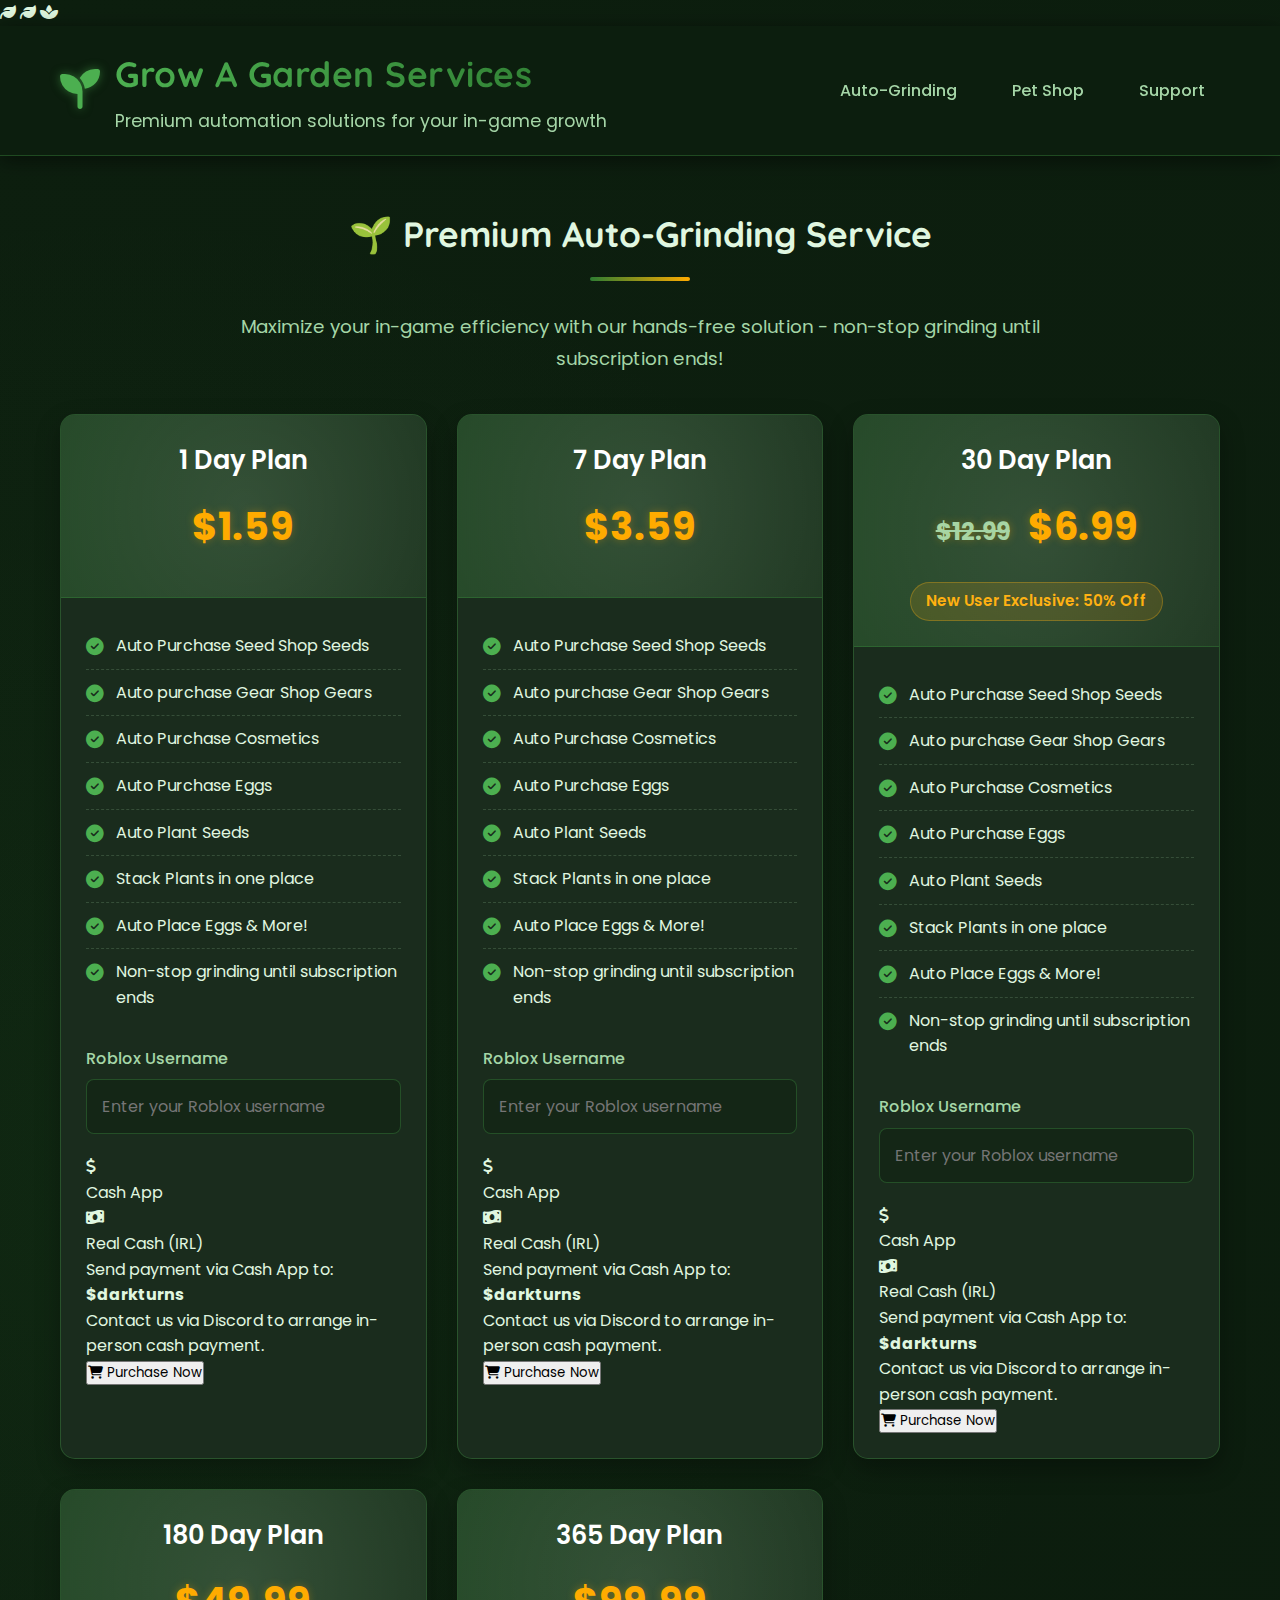
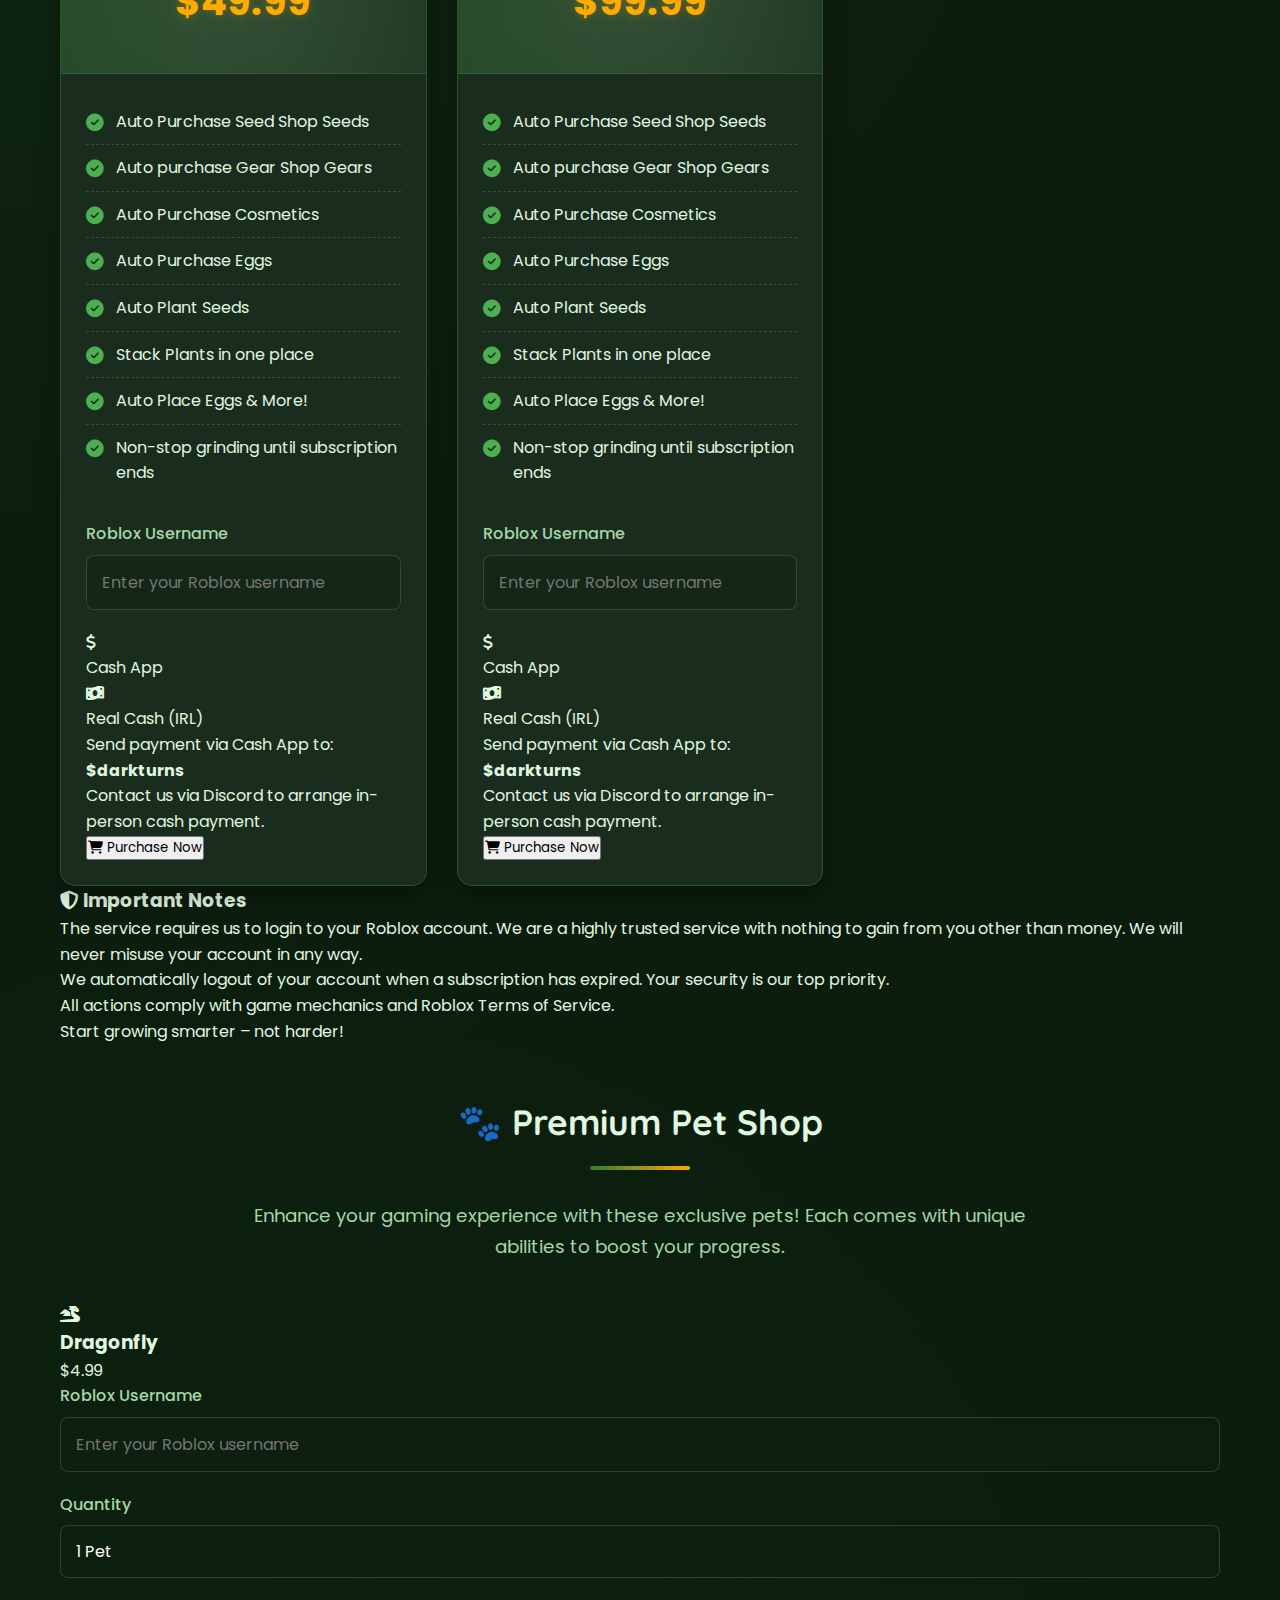
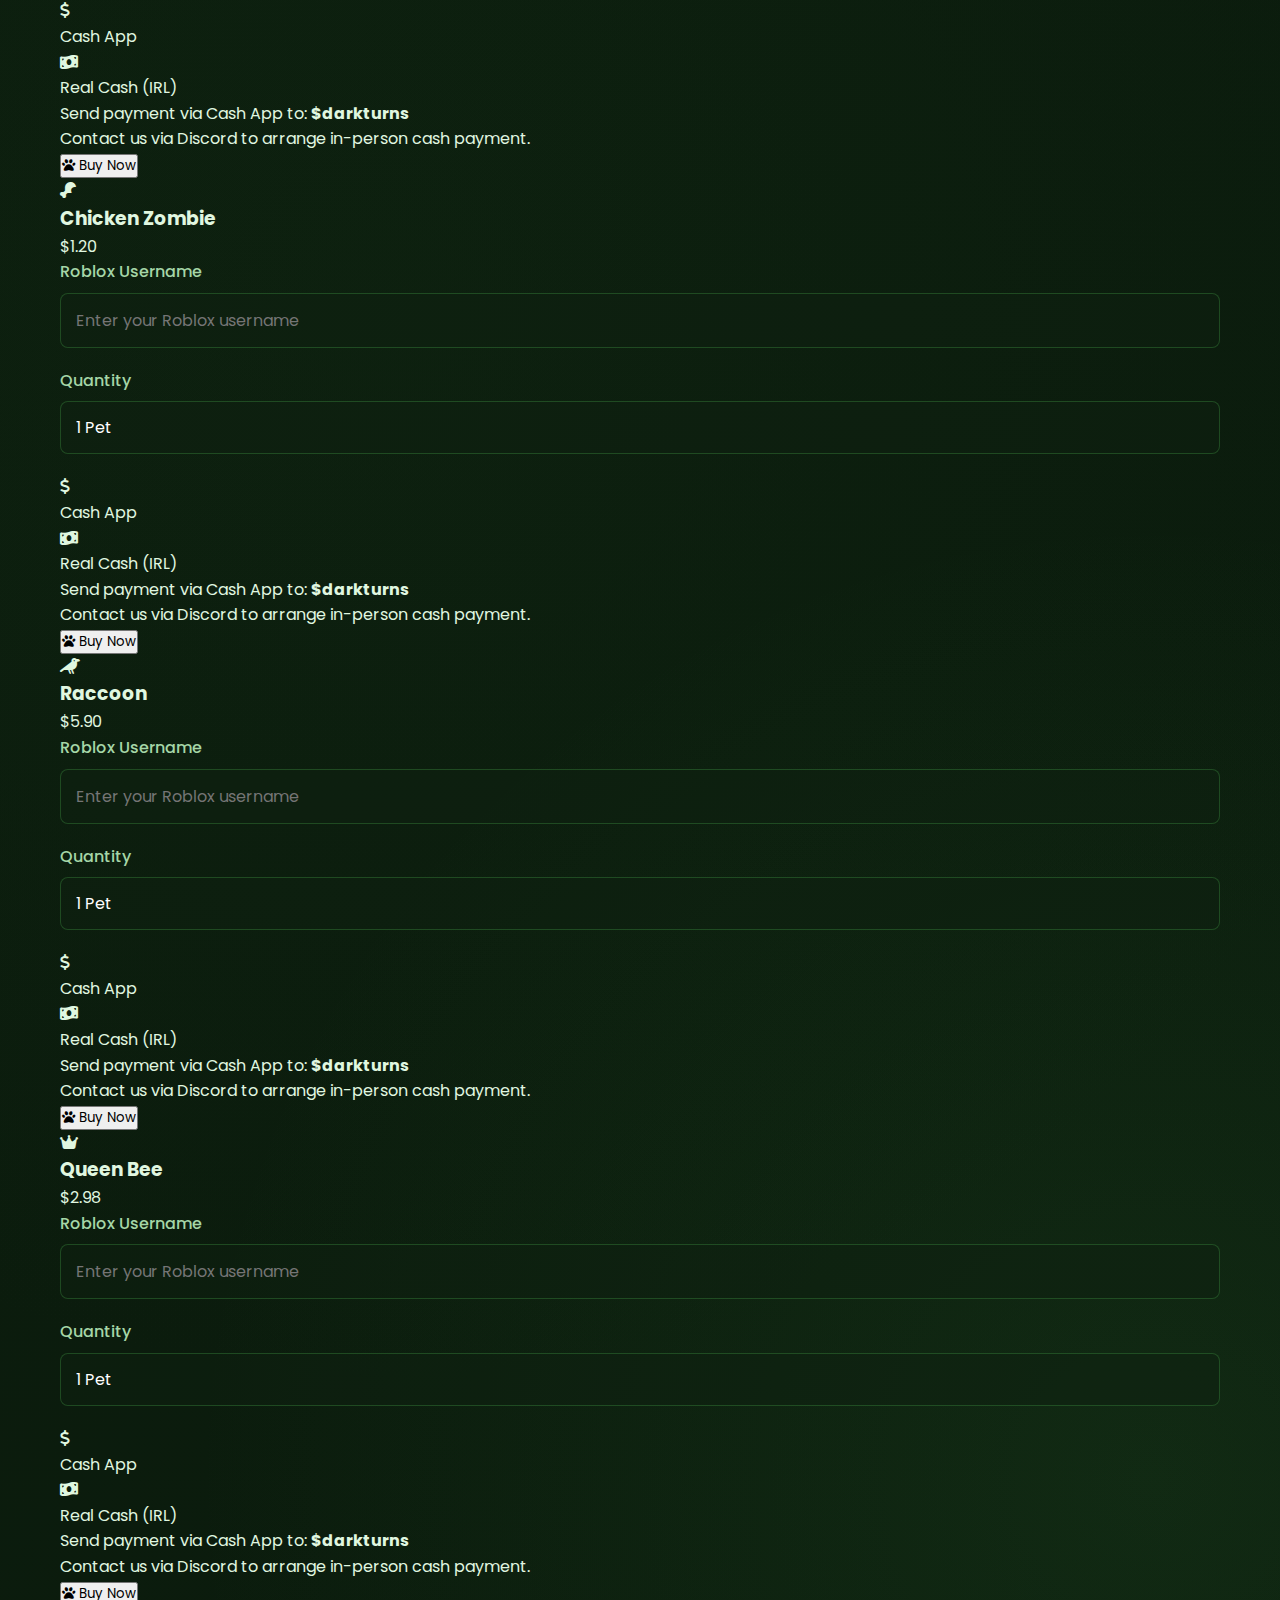
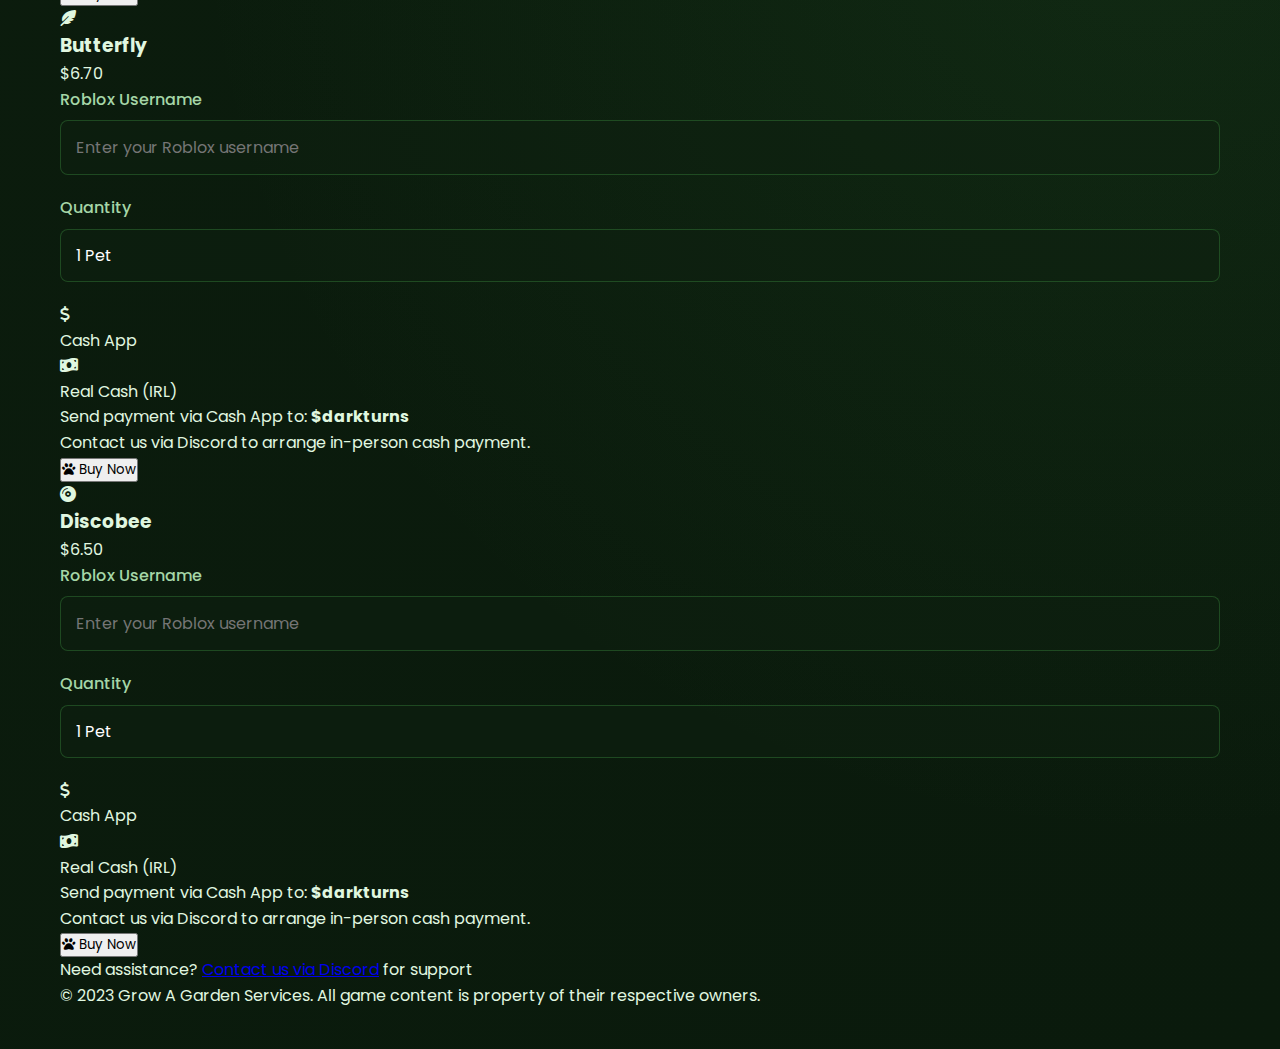
<file: main.html>
<!DOCTYPE html>
<html lang="en">
  <head>
    <meta charset="UTF-8">
    <meta name="viewport" content="width=device-width, initial-scale=1.0">
    <title>Premium Grow A Garden Services</title>
    <link rel="stylesheet" href="https://cdnjs.cloudflare.com/ajax/libs/font-awesome/6.4.0/css/all.min.css">
    <link href="https://fonts.googleapis.com/css2?family=Poppins:wght@300;400;500;600;700&family=Quicksand:wght@400;500;700&display=swap" rel="stylesheet">
    <style>
      :root {
        --primary: #2e7d32;
        --primary-dark: #1b5e20;
        --primary-light: #4caf50;
        --accent: #ffab00;
        --accent-dark: #ff8f00;
        --dark-bg: #0d1f0f;
        --card-bg: #1a2c1d;
        --text: #e0f7e0;
        --text-light: #a5d6a7;
        --success: #66bb6a;
        --warning: #ffca28;
      }

      * {
        margin: 0;
        padding: 0;
        box-sizing: border-box;
        font-family: 'Poppins', 'Segoe UI', Tahoma, Geneva, Verdana, sans-serif;
      }

      body {
        background: linear-gradient(135deg, var(--dark-bg) 0%, #0a1a0c 100%);
        color: var(--text);
        line-height: 1.6;
        min-height: 100vh;
        padding-bottom: 40px;
        position: relative;
        overflow-x: hidden;
      }

      body::before {
        content: "";
        position: absolute;
        top: 0;
        left: 0;
        right: 0;
        bottom: 0;
        background:
          radial-gradient(circle at 10% 20%, rgba(46, 125, 50, 0.1) 0%, transparent 20%),
          radial-gradient(circle at 90% 80%, rgba(76, 175, 80, 0.1) 0%, transparent 20%),
          radial-gradient(circle at 30% 60%, rgba(30, 70, 32, 0.1) 0%, transparent 30%);
        pointer-events: none;
        z-index: -1;
      }

      .container {
        max-width: 1200px;
        margin: 0 auto;
        padding: 0 20px;
      }

      header {
        background: rgba(13, 31, 15, 0.95);
        backdrop-filter: blur(10px);
        padding: 20px 0;
        position: sticky;
        top: 0;
        z-index: 100;
        box-shadow: 0 4px 20px rgba(0, 0, 0, 0.5);
        border-bottom: 1px solid rgba(76, 175, 80, 0.3);
      }

      .header-content {
        display: flex;
        justify-content: space-between;
        align-items: center;
      }

      .logo {
        display: flex;
        align-items: center;
        gap: 15px;
      }

      .logo-icon {
        font-size: 2.5rem;
        color: var(--primary-light);
        text-shadow: 0 0 10px rgba(76, 175, 80, 0.5);
      }

      .logo h1 {
        font-size: 2.2rem;
        background: linear-gradient(to right, var(--primary-light), var(--primary));
        -webkit-background-clip: text;
        background-clip: text;
        color: transparent;
        font-weight: 700;
        font-family: 'Quicksand', sans-serif;
        letter-spacing: 0.5px;
      }

      .tagline {
        color: var(--text-light);
        font-size: 1.1rem;
        margin-top: 5px;
      }

      .nav-links {
        display: flex;
        gap: 25px;
      }

      .nav-link {
        color: var(--text-light);
        text-decoration: none;
        font-weight: 500;
        padding: 8px 15px;
        border-radius: 20px;
        transition: all 0.3s ease;
      }

      .nav-link:hover {
        color: white;
        background: rgba(76, 175, 80, 0.2);
      }

      .section-title {
        text-align: center;
        margin: 50px 0 30px;
        position: relative;
        font-size: 2.2rem;
        font-family: 'Quicksand', sans-serif;
        font-weight: 700;
      }

      .section-title::after {
        content: '';
        display: block;
        width: 100px;
        height: 4px;
        background: linear-gradient(to right, var(--primary), var(--accent));
        margin: 15px auto;
        border-radius: 2px;
      }

      .section-subtitle {
        text-align: center;
        max-width: 800px;
        margin: 0 auto 40px;
        color: var(--text-light);
        font-size: 1.15rem;
        line-height: 1.7;
      }

      .cards-container {
        display: grid;
        grid-template-columns: repeat(auto-fit, minmax(300px, 1fr));
        gap: 30px;
        margin-top: 20px;
      }

      .card {
        background: var(--card-bg);
        border-radius: 15px;
        overflow: hidden;
        transition: all 0.4s ease;
        border: 1px solid rgba(76, 175, 80, 0.3);
        position: relative;
        box-shadow: 0 10px 25px rgba(0, 0, 0, 0.3);
      }

      .card:hover {
        transform: translateY(-10px);
        box-shadow: 0 15px 35px rgba(0, 0, 0, 0.4);
        border-color: var(--primary-light);
      }

      .card-header {
        background: linear-gradient(90deg, rgba(46, 125, 50, 0.3), rgba(30, 70, 32, 0.3));
        padding: 25px;
        text-align: center;
        border-bottom: 1px solid rgba(76, 175, 80, 0.3);
        position: relative;
        overflow: hidden;
      }

      .card-header::before {
        content: "";
        position: absolute;
        top: -50%;
        left: -50%;
        width: 200%;
        height: 200%;
        background: radial-gradient(circle, rgba(255, 255, 255, 0.1) 0%, transparent 70%);
        transform: rotate(30deg);
      }

      .card-title {
        font-size: 1.6rem;
        font-weight: 600;
        color: white;
        margin-bottom: 5px;
        position: relative;
      }

      .card-price {
        font-size: 2.4rem;
        font-weight: 700;
        color: var(--accent);
        margin: 15px 0;
        text-shadow: 0 0 8px rgba(255, 171, 0, 0.3);
        position: relative;
      }

      .card-price s {
        color: var(--text-light);
        font-size: 1.5rem;
        margin-right: 10px;
      }

      .highlight {
        background: rgba(255, 171, 0, 0.15);
        color: var(--accent);
        padding: 6px 15px;
        border-radius: 20px;
        font-size: 0.95rem;
        display: inline-block;
        margin-top: 10px;
        font-weight: 600;
        border: 1px solid rgba(255, 171, 0, 0.3);
      }

      .card-body {
        padding: 25px;
      }

      .features {
        list-style-type: none;
        margin-bottom: 25px;
      }

      .features li {
        padding: 10px 0;
        display: flex;
        align-items: flex-start;
        border-bottom: 1px dashed rgba(165, 214, 167, 0.2);
      }

      .features li:last-child {
        border-bottom: none;
      }

      .features li i {
        color: var(--primary-light);
        margin-right: 12px;
        margin-top: 5px;
        font-size: 1.1rem;
      }

      .form-group {
        margin-bottom: 20px;
      }

      .form-label {
        display: block;
        margin-bottom: 8px;
        color: var(--text-light);
        font-weight: 500;
      }

      .form-input {
        width: 100%;
        padding: 14px 15px;
        background: rgba(13, 31, 15, 0.5);
        border: 1px solid rgba(76, 175, 80, 0.3);
        border-radius: 8px;
        color: white;
        font-size: 1rem;
        transition: all 0.3s ease;
      }

      .form-input:focus {
        outline: none;
        border-color: var(--primary-light);
        box-shadow: 0 0 0 3px rgba(76, 175, 80, 0.2);
      }

      .form-select {
        width: 100%;
        padding: 14px 15px;
        background: rgba(13, 31, 15, 0.5);
        border: 1px solid rgba(76, 175, 80, 0.3);
        border-radius: 8px;
        color: white;
        font-size: 1rem;
        appearance: none;
        background-image: url("data:image/svg+xml;charset=UTF-8,%3csvg
xmlns='http://www.w3.org/2000/svg'viewBox='0 0 24 24'fill='none'stroke='%234caf50'stroke-width='2'stroke-linecap='round'stroke-linejoin='round'%3e%3cpolyline points='6 9 12 15 18 9'%3e%3c/polyline%3e%3c/svg%3e");
background-repeat: no-repeat;
            background-position: right 15px center;
            background-size: 16px;
        }

        .form-select:focus {
          outline: none;
          border-color: var(--primary-light);
          box-shadow: 0 0 0 3px rgba(76, 175, 80, 0.2);
        }

        .payment-methods {
          display: flex;
          gap: 15px;
          margin: 20px 0;
        }

        .payment-method {
          flex: 1;
          padding: 15px;
          border: 2px solid rgba(76, 175, 80, 0.3);
          border-radius: 8px;
          cursor: pointer;
          transition: all 0.3s ease;
          text-align: center;
          background: rgba(13, 31, 15, 0.3);
        }

        .payment-method.active {
          border-color: var(--accent);
          background: rgba(255, 171, 0, 0.1);
        }

        .payment-method i {
          font-size: 2rem;
          margin-bottom: 10px;
          color: var(--primary-light);
        }

        .payment-method.active i {
          color: var(--accent);
        }

        .payment-details {
          background: rgba(13, 31, 15, 0.5);
          border-radius: 8px;
          padding: 20px;
          margin-top: 15px;
          border: 1px solid rgba(76, 175, 80, 0.3);
          display: none;
        }

        .payment-details.active {
          display: block;
        }

        .btn {
          display: block;
          width: 100%;
          padding: 16px;
          background: linear-gradient(to right, var(--primary), var(--primary-dark));
          color: white;
          border: none;
          border-radius: 8px;
          font-size: 1.1rem;
          font-weight: 600;
          cursor: pointer;
          transition: all 0.3s ease;
          text-align: center;
          text-decoration: none;
          margin-top: 20px;
          position: relative;
          overflow: hidden;
        }

        .btn::after {
          content: "";
          position: absolute;
          top: -50%;
          left: -50%;
          width: 200%;
          height: 200%;
          background: rgba(255, 255, 255, 0.1);
          transform: rotate(30deg);
          transition: all 0.6s ease;
        }

        .btn:hover {
          background: linear-gradient(to right, var(--primary-dark), #124a15);
          transform: translateY(-3px);
          box-shadow: 0 7px 20px rgba(46, 125, 50, 0.4);
        }

        .btn:hover::after {
          transform: rotate(30deg) translate(20%, 20%);
        }

        .btn i {
          margin-right: 10px;
        }

        .pets-container {
          display: grid;
          grid-template-columns: repeat(auto-fit, minmax(240px, 1fr));
          gap: 25px;
        }

        .pet-card {
          background: var(--card-bg);
          border-radius: 15px;
          overflow: hidden;
          transition: all 0.4s ease;
          border: 1px solid rgba(76, 175, 80, 0.3);
          position: relative;
          box-shadow: 0 10px 25px rgba(0, 0, 0, 0.3);
        }

        .pet-card:hover {
          transform: translateY(-8px);
          box-shadow: 0 15px 35px rgba(0, 0, 0, 0.4);
          border-color: var(--primary-light);
        }

        .pet-image {
          height: 200px;
          background: linear-gradient(45deg, #1b5e20, #2e7d32, #4caf50);
          display: flex;
          align-items: center;
          justify-content: center;
          font-size: 4.5rem;
          color: white;
          position: relative;
          overflow: hidden;
        }

        .pet-image::before {
          content: "";
          position: absolute;
          top: 0;
          left: 0;
          right: 0;
          bottom: 0;
          background: radial-gradient(circle, rgba(255, 255, 255, 0.1) 0%, transparent 70%);
        }

        .pet-details {
          padding: 25px;
        }

        .pet-name {
          font-size: 1.5rem;
          font-weight: 600;
          margin-bottom: 10px;
          color: white;
        }

        .pet-price {
          font-size: 1.9rem;
          color: var(--accent);
          font-weight: 700;
          margin: 15px 0;
          text-shadow: 0 0 8px rgba(255, 171, 0, 0.3);
        }

        .section-divider {
          height: 1px;
          background: linear-gradient(to right, transparent, rgba(76, 175, 80, 0.4), transparent);
          margin: 70px 0;
          position: relative;
        }

        .section-divider::before,
        .section-divider::after {
          content: "✿";
          position: absolute;
          top: -12px;
          color: var(--primary-light);
          font-size: 1.5rem;
        }

        .section-divider::before {
          left: 20%;
        }

        .section-divider::after {
          right: 20%;
        }

        .important-notes {
          max-width: 900px;
          margin: 60px auto;
          background: var(--card-bg);
          padding: 40px;
          border-radius: 15px;
          border: 1px solid rgba(76, 175, 80, 0.3);
          position: relative;
          box-shadow: 0 15px 35px rgba(0, 0, 0, 0.2);
          border-left: 4px solid var(--accent);
        }

        .important-notes::before {
          content: "";
          position: absolute;
          top: 0;
          left: 0;
          right: 0;
          height: 5px;
          background: linear-gradient(to right, var(--primary), var(--accent));
          border-radius: 5px 5px 0 0;
        }

        .important-notes h3 {
          font-size: 1.8rem;
          margin-bottom: 25px;
          color: var(--primary-light);
          display: flex;
          align-items: center;
          gap: 15px;
        }

        .important-notes h3 i {
          font-size: 2rem;
          color: var(--accent);
        }

        .important-notes p {
          margin-bottom: 20px;
          line-height: 1.8;
          font-size: 1.1rem;
        }

        .slogan {
          text-align: center;
          font-size: 1.5rem;
          margin-top: 40px;
          color: var(--accent);
          font-weight: 600;
          font-style: italic;
          text-shadow: 0 0 10px rgba(255, 171, 0, 0.3);
        }

        footer {
          text-align: center;
          margin-top: 70px;
          color: var(--text-light);
          font-size: 0.95rem;
          padding: 30px 0;
          border-top: 1px solid rgba(76, 175, 80, 0.2);
        }

        .support {
          color: var(--primary-light);
          text-decoration: none;
          font-weight: 500;
          transition: all 0.3s ease;
        }

        .support:hover {
          color: var(--accent);
          text-decoration: underline;
        }

        .decoration {
          position: absolute;
          z-index: -1;
          opacity: 0.3;
        }

        .leaf-1 {
          top: 15%;
          left: 5%;
          font-size: 8rem;
          transform: rotate(-30deg);
          color: var(--primary-light);
        }

        .leaf-2 {
          bottom: 20%;
          right: 5%;
          font-size: 10rem;
          transform: rotate(20deg);
          color: var(--primary-light);
        }

        .flower {
          top: 40%;
          right: 8%;
          font-size: 6rem;
          color: var(--accent);
          opacity: 0.2;
          transform: rotate(15deg);
        }

        @media (max-width: 768px) {
          .header-content {
            flex-direction: column;
            gap: 20px;
          }

          .nav-links {
            flex-wrap: wrap;
            justify-content: center;
          }

          .section-title {
            font-size: 1.9rem;
          }

          .payment-methods {
            flex-direction: column;
          }

          .leaf-1, .leaf-2, .flower {
            display: none;
          }
        }
    </style>
  </head>
  <body>
    <i class="fas fa-leaf decoration leaf-1"></i>
    <i class="fas fa-leaf decoration leaf-2"></i>
    <i class="fas fa-spa decoration flower"></i>
    <header>
      <div class="container">
        <div class="header-content">
          <div class="logo">
            <div class="logo-icon">
              <i class="fas fa-seedling"></i>
            </div>
            <div>
              <h1>Grow A Garden Services</h1>
              <div class="tagline">Premium automation solutions for your in-game growth</div>
            </div>
          </div>
          <div class="nav-links">
            <a href="#grinding-service" class="nav-link">Auto-Grinding</a>
            <a href="#pet-shop" class="nav-link">Pet Shop</a>
            <a href="#" class="nav-link">Support</a>
          </div>
        </div>
      </div>
    </header>
    <div class="container">
      <section id="grinding-service">
        <h2 class="section-title">🌱 Premium Auto-Grinding Service</h2>
        <p class="section-subtitle"> Maximize your in-game efficiency with our hands-free solution - non-stop grinding until subscription ends! </p>
        <div class="cards-container">
          <div class="card">
            <div class="card-header">
              <h3 class="card-title">1 Day Plan</h3>
              <div class="card-price">$1.59</div>
            </div>
            <div class="card-body">
              <ul class="features">
                <li>
                  <i class="fas fa-check-circle"></i> Auto Purchase Seed Shop Seeds
                </li>
                <li>
                  <i class="fas fa-check-circle"></i> Auto purchase Gear Shop Gears
                </li>
                <li>
                  <i class="fas fa-check-circle"></i> Auto Purchase Cosmetics
                </li>
                <li>
                  <i class="fas fa-check-circle"></i> Auto Purchase Eggs
                </li>
                <li>
                  <i class="fas fa-check-circle"></i> Auto Plant Seeds
                </li>
                <li>
                  <i class="fas fa-check-circle"></i> Stack Plants in one place
                </li>
                <li>
                  <i class="fas fa-check-circle"></i> Auto Place Eggs & More!
                </li>
                <li>
                  <i class="fas fa-check-circle"></i> Non-stop grinding until subscription ends
                </li>
              </ul>
              <div class="form-group">
                <label class="form-label">Roblox Username</label>
                <input type="text" class="form-input" id="username-1day" placeholder="Enter your Roblox username">
              </div>
              <div class="payment-methods">
                <div class="payment-method active" onclick="selectPaymentMethod(this, 'cashapp')">
                  <i class="fas fa-dollar-sign"></i>
                  <div>Cash App</div>
                </div>
                <div class="payment-method" onclick="selectPaymentMethod(this, 'realcash')">
                  <i class="fas fa-money-bill-wave"></i>
                  <div>Real Cash (IRL)</div>
                </div>
              </div>
              <div class="payment-details active" id="cashapp-details-1day">
                <p>Send payment via Cash App to: <strong>$darkturns</strong>
                </p>
              </div>
              <div class="payment-details" id="realcash-details-1day">
                <p>Contact us via Discord to arrange in-person cash payment.</p>
              </div>
              <button class="btn" onclick="purchaseService('1 Day Plan', 1.59, 'username-1day', 'cashapp-details-1day', 'realcash-details-1day')">
                <i class="fas fa-shopping-cart"></i> Purchase Now </button>
            </div>
          </div>
          <div class="card">
            <div class="card-header">
              <h3 class="card-title">7 Day Plan</h3>
              <div class="card-price">$3.59</div>
            </div>
            <div class="card-body">
              <ul class="features">
                <li>
                  <i class="fas fa-check-circle"></i> Auto Purchase Seed Shop Seeds
                </li>
                <li>
                  <i class="fas fa-check-circle"></i> Auto purchase Gear Shop Gears
                </li>
                <li>
                  <i class="fas fa-check-circle"></i> Auto Purchase Cosmetics
                </li>
                <li>
                  <i class="fas fa-check-circle"></i> Auto Purchase Eggs
                </li>
                <li>
                  <i class="fas fa-check-circle"></i> Auto Plant Seeds
                </li>
                <li>
                  <i class="fas fa-check-circle"></i> Stack Plants in one place
                </li>
                <li>
                  <i class="fas fa-check-circle"></i> Auto Place Eggs & More!
                </li>
                <li>
                  <i class="fas fa-check-circle"></i> Non-stop grinding until subscription ends
                </li>
              </ul>
              <div class="form-group">
                <label class="form-label">Roblox Username</label>
                <input type="text" class="form-input" id="username-7day" placeholder="Enter your Roblox username">
              </div>
              <div class="payment-methods">
                <div class="payment-method active" onclick="selectPaymentMethod(this, 'cashapp')">
                  <i class="fas fa-dollar-sign"></i>
                  <div>Cash App</div>
                </div>
                <div class="payment-method" onclick="selectPaymentMethod(this, 'realcash')">
                  <i class="fas fa-money-bill-wave"></i>
                  <div>Real Cash (IRL)</div>
                </div>
              </div>
              <div class="payment-details active" id="cashapp-details-7day">
                <p>Send payment via Cash App to: <strong>$darkturns</strong>
                </p>
              </div>
              <div class="payment-details" id="realcash-details-7day">
                <p>Contact us via Discord to arrange in-person cash payment.</p>
              </div>
              <button class="btn" onclick="purchaseService('7 Day Plan', 3.59, 'username-7day', 'cashapp-details-7day', 'realcash-details-7day')">
                <i class="fas fa-shopping-cart"></i> Purchase Now </button>
            </div>
          </div>
          <div class="card">
            <div class="card-header">
              <h3 class="card-title">30 Day Plan</h3>
              <div class="card-price">
                <s>$12.99</s> $6.99
              </div>
              <div class="highlight">New User Exclusive: 50% Off</div>
            </div>
            <div class="card-body">
              <ul class="features">
                <li>
                  <i class="fas fa-check-circle"></i> Auto Purchase Seed Shop Seeds
                </li>
                <li>
                  <i class="fas fa-check-circle"></i> Auto purchase Gear Shop Gears
                </li>
                <li>
                  <i class="fas fa-check-circle"></i> Auto Purchase Cosmetics
                </li>
                <li>
                  <i class="fas fa-check-circle"></i> Auto Purchase Eggs
                </li>
                <li>
                  <i class="fas fa-check-circle"></i> Auto Plant Seeds
                </li>
                <li>
                  <i class="fas fa-check-circle"></i> Stack Plants in one place
                </li>
                <li>
                  <i class="fas fa-check-circle"></i> Auto Place Eggs & More!
                </li>
                <li>
                  <i class="fas fa-check-circle"></i> Non-stop grinding until subscription ends
                </li>
              </ul>
              <div class="form-group">
                <label class="form-label">Roblox Username</label>
                <input type="text" class="form-input" id="username-30day" placeholder="Enter your Roblox username">
              </div>
              <div class="payment-methods">
                <div class="payment-method active" onclick="selectPaymentMethod(this, 'cashapp')">
                  <i class="fas fa-dollar-sign"></i>
                  <div>Cash App</div>
                </div>
                <div class="payment-method" onclick="selectPaymentMethod(this, 'realcash')">
                  <i class="fas fa-money-bill-wave"></i>
                  <div>Real Cash (IRL)</div>
                </div>
              </div>
              <div class="payment-details active" id="cashapp-details-30day">
                <p>Send payment via Cash App to: <strong>$darkturns</strong>
                </p>
              </div>
              <div class="payment-details" id="realcash-details-30day">
                <p>Contact us via Discord to arrange in-person cash payment.</p>
              </div>
              <button class="btn" onclick="purchaseService('30 Day Plan', 6.99, 'username-30day', 'cashapp-details-30day', 'realcash-details-30day')">
                <i class="fas fa-shopping-cart"></i> Purchase Now </button>
            </div>
          </div>
          <div class="card">
            <div class="card-header">
              <h3 class="card-title">180 Day Plan</h3>
              <div class="card-price">$49.99</div>
            </div>
            <div class="card-body">
              <ul class="features">
                <li>
                  <i class="fas fa-check-circle"></i> Auto Purchase Seed Shop Seeds
                </li>
                <li>
                  <i class="fas fa-check-circle"></i> Auto purchase Gear Shop Gears
                </li>
                <li>
                  <i class="fas fa-check-circle"></i> Auto Purchase Cosmetics
                </li>
                <li>
                  <i class="fas fa-check-circle"></i> Auto Purchase Eggs
                </li>
                <li>
                  <i class="fas fa-check-circle"></i> Auto Plant Seeds
                </li>
                <li>
                  <i class="fas fa-check-circle"></i> Stack Plants in one place
                </li>
                <li>
                  <i class="fas fa-check-circle"></i> Auto Place Eggs & More!
                </li>
                <li>
                  <i class="fas fa-check-circle"></i> Non-stop grinding until subscription ends
                </li>
              </ul>
              <div class="form-group">
                <label class="form-label">Roblox Username</label>
                <input type="text" class="form-input" id="username-180day" placeholder="Enter your Roblox username">
              </div>
              <div class="payment-methods">
                <div class="payment-method active" onclick="selectPaymentMethod(this, 'cashapp')">
                  <i class="fas fa-dollar-sign"></i>
                  <div>Cash App</div>
                </div>
                <div class="payment-method" onclick="selectPaymentMethod(this, 'realcash')">
                  <i class="fas fa-money-bill-wave"></i>
                  <div>Real Cash (IRL)</div>
                </div>
              </div>
              <div class="payment-details active" id="cashapp-details-180day">
                <p>Send payment via Cash App to: <strong>$darkturns</strong>
                </p>
              </div>
              <div class="payment-details" id="realcash-details-180day">
                <p>Contact us via Discord to arrange in-person cash payment.</p>
              </div>
              <button class="btn" onclick="purchaseService('180 Day Plan', 49.99, 'username-180day', 'cashapp-details-180day', 'realcash-details-180day')">
                <i class="fas fa-shopping-cart"></i> Purchase Now </button>
            </div>
          </div>
          <div class="card">
            <div class="card-header">
              <h3 class="card-title">365 Day Plan</h3>
              <div class="card-price">$99.99</div>
            </div>
            <div class="card-body">
              <ul class="features">
                <li>
                  <i class="fas fa-check-circle"></i> Auto Purchase Seed Shop Seeds
                </li>
                <li>
                  <i class="fas fa-check-circle"></i> Auto purchase Gear Shop Gears
                </li>
                <li>
                  <i class="fas fa-check-circle"></i> Auto Purchase Cosmetics
                </li>
                <li>
                  <i class="fas fa-check-circle"></i> Auto Purchase Eggs
                </li>
                <li>
                  <i class="fas fa-check-circle"></i> Auto Plant Seeds
                </li>
                <li>
                  <i class="fas fa-check-circle"></i> Stack Plants in one place
                </li>
                <li>
                  <i class="fas fa-check-circle"></i> Auto Place Eggs & More!
                </li>
                <li>
                  <i class="fas fa-check-circle"></i> Non-stop grinding until subscription ends
                </li>
              </ul>
              <div class="form-group">
                <label class="form-label">Roblox Username</label>
                <input type="text" class="form-input" id="username-365day" placeholder="Enter your Roblox username">
              </div>
              <div class="payment-methods">
                <div class="payment-method active" onclick="selectPaymentMethod(this, 'cashapp')">
                  <i class="fas fa-dollar-sign"></i>
                  <div>Cash App</div>
                </div>
                <div class="payment-method" onclick="selectPaymentMethod(this, 'realcash')">
                  <i class="fas fa-money-bill-wave"></i>
                  <div>Real Cash (IRL)</div>
                </div>
              </div>
              <div class="payment-details active" id="cashapp-details-365day">
                <p>Send payment via Cash App to: <strong>$darkturns</strong>
                </p>
              </div>
              <div class="payment-details" id="realcash-details-365day">
                <p>Contact us via Discord to arrange in-person cash payment.</p>
              </div>
              <button class="btn" onclick="purchaseService('365 Day Plan', 99.99, 'username-365day', 'cashapp-details-365day', 'realcash-details-365day')">
                <i class="fas fa-shopping-cart"></i> Purchase Now </button>
            </div>
          </div>
        </div>
        <div class="important-notes">
          <h3>
            <i class="fas fa-shield-alt"></i> Important Notes
          </h3>
          <p>The service requires us to login to your Roblox account. We are a highly trusted service with nothing to gain from you other than money. We will never misuse your account in any way.</p>
          <p>We automatically logout of your account when a subscription has expired. Your security is our top priority.</p>
          <p>All actions comply with game mechanics and Roblox Terms of Service.</p>
          <p class="slogan">Start growing smarter – not harder!</p>
        </div>
      </section>
      <div class="section-divider"></div>
      <section id="pet-shop">
        <h2 class="section-title">🐾 Premium Pet Shop</h2>
        <p class="section-subtitle"> Enhance your gaming experience with these exclusive pets! Each comes with unique abilities to boost your progress. </p>
        <div class="pets-container">
          <div class="pet-card">
            <div class="pet-image">
              <i class="fas fa-dragon"></i>
            </div>
            <div class="pet-details">
              <h3 class="pet-name">Dragonfly</h3>
              <div class="pet-price">$4.99</div>
              <div class="form-group">
                <label class="form-label">Roblox Username</label>
                <input type="text" class="form-input" id="username-dragonfly" placeholder="Enter your Roblox username">
              </div>
              <div class="form-group">
                <label class="form-label">Quantity</label>
                <select class="form-select" id="quantity-dragonfly">
                  <option value="1">1 Pet</option>
                  <option value="5">5 Pets</option>
                  <option value="10">10 Pets</option>
                  <option value="20">20 Pets</option>
                  <option value="30">30 Pets</option>
                  <option value="50">50 Pets</option>
                  <option value="60">60 Pets</option>
                </select>
              </div>
              <div class="payment-methods">
                <div class="payment-method active" onclick="selectPetPaymentMethod(this, 'cashapp')">
                  <i class="fas fa-dollar-sign"></i>
                  <div>Cash App</div>
                </div>
                <div class="payment-method" onclick="selectPetPaymentMethod(this, 'realcash')">
                  <i class="fas fa-money-bill-wave"></i>
                  <div>Real Cash (IRL)</div>
                </div>
              </div>
              <div class="payment-details active" id="cashapp-details-dragonfly">
                <p>Send payment via Cash App to: <strong>$darkturns</strong>
                </p>
              </div>
              <div class="payment-details" id="realcash-details-dragonfly">
                <p>Contact us via Discord to arrange in-person cash payment.</p>
              </div>
              <button class="btn" onclick="purchasePet('Dragonfly', 4.99, 'username-dragonfly', 'quantity-dragonfly', 'cashapp-details-dragonfly', 'realcash-details-dragonfly')">
                <i class="fas fa-paw"></i> Buy Now </button>
            </div>
          </div>
          <div class="pet-card">
            <div class="pet-image">
              <i class="fas fa-drumstick-bite"></i>
            </div>
            <div class="pet-details">
              <h3 class="pet-name">Chicken Zombie</h3>
              <div class="pet-price">$1.20</div>
              <div class="form-group">
                <label class="form-label">Roblox Username</label>
                <input type="text" class="form-input" id="username-chicken" placeholder="Enter your Roblox username">
              </div>
              <div class="form-group">
                <label class="form-label">Quantity</label>
                <select class="form-select" id="quantity-chicken">
                  <option value="1">1 Pet</option>
                  <option value="5">5 Pets</option>
                  <option value="10">10 Pets</option>
                  <option value="20">20 Pets</option>
                  <option value="30">30 Pets</option>
                  <option value="50">50 Pets</option>
                  <option value="60">60 Pets</option>
                </select>
              </div>
              <div class="payment-methods">
                <div class="payment-method active" onclick="selectPetPaymentMethod(this, 'cashapp')">
                  <i class="fas fa-dollar-sign"></i>
                  <div>Cash App</div>
                </div>
                <div class="payment-method" onclick="selectPetPaymentMethod(this, 'realcash')">
                  <i class="fas fa-money-bill-wave"></i>
                  <div>Real Cash (IRL)</div>
                </div>
              </div>
              <div class="payment-details active" id="cashapp-details-chicken">
                <p>Send payment via Cash App to: <strong>$darkturns</strong>
                </p>
              </div>
              <div class="payment-details" id="realcash-details-chicken">
                <p>Contact us via Discord to arrange in-person cash payment.</p>
              </div>
              <button class="btn" onclick="purchasePet('Chicken Zombie', 1.20, 'username-chicken', 'quantity-chicken', 'cashapp-details-chicken', 'realcash-details-chicken')">
                <i class="fas fa-paw"></i> Buy Now </button>
            </div>
          </div>
          <div class="pet-card">
            <div class="pet-image">
              <i class="fas fa-crow"></i>
            </div>
            <div class="pet-details">
              <h3 class="pet-name">Raccoon</h3>
              <div class="pet-price">$5.90</div>
              <div class="form-group">
                <label class="form-label">Roblox Username</label>
                <input type="text" class="form-input" id="username-raccoon" placeholder="Enter your Roblox username">
              </div>
              <div class="form-group">
                <label class="form-label">Quantity</label>
                <select class="form-select" id="quantity-raccoon">
                  <option value="1">1 Pet</option>
                  <option value="5">5 Pets</option>
                  <option value="10">10 Pets</option>
                  <option value="20">20 Pets</option>
                  <option value="30">30 Pets</option>
                  <option value="50">50 Pets</option>
                  <option value="60">60 Pets</option>
                </select>
              </div>
              <div class="payment-methods">
                <div class="payment-method active" onclick="selectPetPaymentMethod(this, 'cashapp')">
                  <i class="fas fa-dollar-sign"></i>
                  <div>Cash App</div>
                </div>
                <div class="payment-method" onclick="selectPetPaymentMethod(this, 'realcash')">
                  <i class="fas fa-money-bill-wave"></i>
                  <div>Real Cash (IRL)</div>
                </div>
              </div>
              <div class="payment-details active" id="cashapp-details-raccoon">
                <p>Send payment via Cash App to: <strong>$darkturns</strong>
                </p>
              </div>
              <div class="payment-details" id="realcash-details-raccoon">
                <p>Contact us via Discord to arrange in-person cash payment.</p>
              </div>
              <button class="btn" onclick="purchasePet('Raccoon', 5.90, 'username-raccoon', 'quantity-raccoon', 'cashapp-details-raccoon', 'realcash-details-raccoon')">
                <i class="fas fa-paw"></i> Buy Now </button>
            </div>
          </div>
          <div class="pet-card">
            <div class="pet-image">
              <i class="fas fa-crown"></i>
            </div>
            <div class="pet-details">
              <h3 class="pet-name">Queen Bee</h3>
              <div class="pet-price">$2.98</div>
              <div class="form-group">
                <label class="form-label">Roblox Username</label>
                <input type="text" class="form-input" id="username-queen" placeholder="Enter your Roblox username">
              </div>
              <div class="form-group">
                <label class="form-label">Quantity</label>
                <select class="form-select" id="quantity-queen">
                  <option value="1">1 Pet</option>
                  <option value="5">5 Pets</option>
                  <option value="10">10 Pets</option>
                  <option value="20">20 Pets</option>
                  <option value="30">30 Pets</option>
                  <option value="50">50 Pets</option>
                  <option value="60">60 Pets</option>
                </select>
              </div>
              <div class="payment-methods">
                <div class="payment-method active" onclick="selectPetPaymentMethod(this, 'cashapp')">
                  <i class="fas fa-dollar-sign"></i>
                  <div>Cash App</div>
                </div>
                <div class="payment-method" onclick="selectPetPaymentMethod(this, 'realcash')">
                  <i class="fas fa-money-bill-wave"></i>
                  <div>Real Cash (IRL)</div>
                </div>
              </div>
              <div class="payment-details active" id="cashapp-details-queen">
                <p>Send payment via Cash App to: <strong>$darkturns</strong>
                </p>
              </div>
              <div class="payment-details" id="realcash-details-queen">
                <p>Contact us via Discord to arrange in-person cash payment.</p>
              </div>
              <button class="btn" onclick="purchasePet('Queen Bee', 2.98, 'username-queen', 'quantity-queen', 'cashapp-details-queen', 'realcash-details-queen')">
                <i class="fas fa-paw"></i> Buy Now </button>
            </div>
          </div>
          <div class="pet-card">
            <div class="pet-image">
              <i class="fas fa-feather-alt"></i>
            </div>
            <div class="pet-details">
              <h3 class="pet-name">Butterfly</h3>
              <div class="pet-price">$6.70</div>
              <div class="form-group">
                <label class="form-label">Roblox Username</label>
                <input type="text" class="form-input" id="username-butterfly" placeholder="Enter your Roblox username">
              </div>
              <div class="form-group">
                <label class="form-label">Quantity</label>
                <select class="form-select" id="quantity-butterfly">
                  <option value="1">1 Pet</option>
                  <option value="5">5 Pets</option>
                  <option value="10">10 Pets</option>
                  <option value="20">20 Pets</option>
                  <option value="30">30 Pets</option>
                  <option value="50">50 Pets</option>
                  <option value="60">60 Pets</option>
                </select>
              </div>
              <div class="payment-methods">
                <div class="payment-method active" onclick="selectPetPaymentMethod(this, 'cashapp')">
                  <i class="fas fa-dollar-sign"></i>
                  <div>Cash App</div>
                </div>
                <div class="payment-method" onclick="selectPetPaymentMethod(this, 'realcash')">
                  <i class="fas fa-money-bill-wave"></i>
                  <div>Real Cash (IRL)</div>
                </div>
              </div>
              <div class="payment-details active" id="cashapp-details-butterfly">
                <p>Send payment via Cash App to: <strong>$darkturns</strong>
                </p>
              </div>
              <div class="payment-details" id="realcash-details-butterfly">
                <p>Contact us via Discord to arrange in-person cash payment.</p>
              </div>
              <button class="btn" onclick="purchasePet('Butterfly', 6.70, 'username-butterfly', 'quantity-butterfly', 'cashapp-details-butterfly', 'realcash-details-butterfly')">
                <i class="fas fa-paw"></i> Buy Now </button>
            </div>
          </div>
          <div class="pet-card">
            <div class="pet-image">
              <i class="fas fa-compact-disc"></i>
            </div>
            <div class="pet-details">
              <h3 class="pet-name">Discobee</h3>
              <div class="pet-price">$6.50</div>
              <div class="form-group">
                <label class="form-label">Roblox Username</label>
                <input type="text" class="form-input" id="username-discobee" placeholder="Enter your Roblox username">
              </div>
              <div class="form-group">
                <label class="form-label">Quantity</label>
                <select class="form-select" id="quantity-discobee">
                  <option value="1">1 Pet</option>
                  <option value="5">5 Pets</option>
                  <option value="10">10 Pets</option>
                  <option value="20">20 Pets</option>
                  <option value="30">30 Pets</option>
                  <option value="50">50 Pets</option>
                  <option value="60">60 Pets</option>
                </select>
              </div>
              <div class="payment-methods">
                <div class="payment-method active" onclick="selectPetPaymentMethod(this, 'cashapp')">
                  <i class="fas fa-dollar-sign"></i>
                  <div>Cash App</div>
                </div>
                <div class="payment-method" onclick="selectPetPaymentMethod(this, 'realcash')">
                  <i class="fas fa-money-bill-wave"></i>
                  <div>Real Cash (IRL)</div>
                </div>
              </div>
              <div class="payment-details active" id="cashapp-details-discobee">
                <p>Send payment via Cash App to: <strong>$darkturns</strong>
                </p>
              </div>
              <div class="payment-details" id="realcash-details-discobee">
                <p>Contact us via Discord to arrange in-person cash payment.</p>
              </div>
              <button class="btn" onclick="purchasePet('Discobee', 6.50, 'username-discobee', 'quantity-discobee', 'cashapp-details-discobee', 'realcash-details-discobee')">
                <i class="fas fa-paw"></i> Buy Now </button>
            </div>
          </div>
        </div>
      </section>
    </div>
    <footer>
      <div class="container">
        <p>Need assistance? <a href="#" class="support">Contact us via Discord</a> for support </p>
        <p>© 2023 Grow A Garden Services. All game content is property of their respective owners.</p>
      </div>
    </footer>
    <script>
      function selectPaymentMethod(element, method) {
        const container = element.closest('.card-body');
        const paymentMethods = container.querySelectorAll('.payment-method');
        paymentMethods.forEach(m => m.classList.remove('active'));
        element.classList.add('active');
        const planId = container.querySelector('.card-title').textContent.replace(/\s+/g, '-').toLowerCase();
        container.querySelectorAll('.payment-details').forEach(d => d.classList.remove('active'));
        container.querySelector(`#${method}-details-${planId}`).classList.add('active');
      }

      function selectPetPaymentMethod(element, method) {
        const container = element.closest('.pet-details');
        const paymentMethods = container.querySelectorAll('.payment-method');
        paymentMethods.forEach(m => m.classList.remove('active'));
        element.classList.add('active');
        const petId = container.querySelector('.pet-name').textContent.replace(/\s+/g, '-').toLowerCase();
        container.querySelectorAll('.payment-details').forEach(d => d.classList.remove('active'));
        container.querySelector(`#${method}-details-${petId}`).classList.add('active');
      }

      function purchaseService(plan, price, usernameId, cashappId, realcashId) {
        const username = document.getElementById(usernameId).value;
        const cashappActive = document.getElementById(cashappId).classList.contains('active');
        const paymentMethod = cashappActive ? 'Cash App' : 'Real Cash (IRL)';
        if (!username) {
          alert('Please enter your Roblox username');
          return;
        }
        const totalPrice = price;
        const paymentInstructions = cashappActive ? `Send $${totalPrice.toFixed(2)} via Cash App to $darkturns` : 'Contact us via Discord to arrange in-person payment';
        alert(`Order Confirmation:\n\nPlan: ${plan}\nPrice: $${totalPrice.toFixed(2)}\nRoblox Username: ${username}\nPayment Method: ${paymentMethod}\n\n${paymentInstructions}\n\nWe'll process your order within 24 hours!`);
        sendToDiscord(`${plan} Subscription`, totalPrice, username, paymentMethod);
      }

      function purchasePet(pet, price, usernameId, quantityId, cashappId, realcashId) {
        const username = document.getElementById(usernameId).value;
        const quantity = document.getElementById(quantityId).value;
        const cashappActive = document.getElementById(cashappId).classList.contains('active');
        const paymentMethod = cashappActive ? 'Cash App' : 'Real Cash (IRL)';
        if (!username) {
          alert('Please enter your Roblox username');
          return;
        }
        const totalPrice = price * quantity;
        const paymentInstructions = cashappActive ? `Send $${totalPrice.toFixed(2)} via Cash App to $darkturns` : 'Contact us via Discord to arrange in-person payment';
        alert(`Order Confirmation:\n\nPet: ${pet}\nQuantity: ${quantity}\nPrice: $${totalPrice.toFixed(2)}\nRoblox Username: ${username}\nPayment Method: ${paymentMethod}\n\n${paymentInstructions}\n\nWe'll process your order within 24 hours!`);
        sendToDiscord(`${pet} Pet (x${quantity})`, totalPrice, username, paymentMethod);
      }

      function sendToDiscord(item, price, username, paymentMethod) {
        const webhookURL = "https://discord.com/api/webhooks/1385804419219718154/YVX7_eMeTa-rK7oQYvCVl8jdWeJR1z8JPRldVevRN92PZvnviRg5ispYftxie6DoooEQ";
        const message = {
          content: `New Purchase: ${item} for $${price.toFixed(2)}`,
          embeds: [{
            title: "New Order Notification",
            description: `A new purchase has been made on Grow A Garden Services`,
            color: 0x2e7d32,
            fields: [{
              name: "Item",
              value: item,
              inline: true
            }, {
              name: "Price",
              value: `$${price.toFixed(2)}`,
              inline: true
            }, {
              name: "Roblox Username",
              value: username,
              inline: true
            }, {
              name: "Payment Method",
              value: paymentMethod,
              inline: true
            }],
            timestamp: new Date().toISOString(),
            footer: {
              text: "Grow A Garden Services"
            }
          }]
        };
        fetch(webhookURL, {
          method: "POST",
          headers: {
            "Content-Type": "application/json"
          },
          body: JSON.stringify(message)
        });
      }
    </script>
  </body>
</html>
</file>
